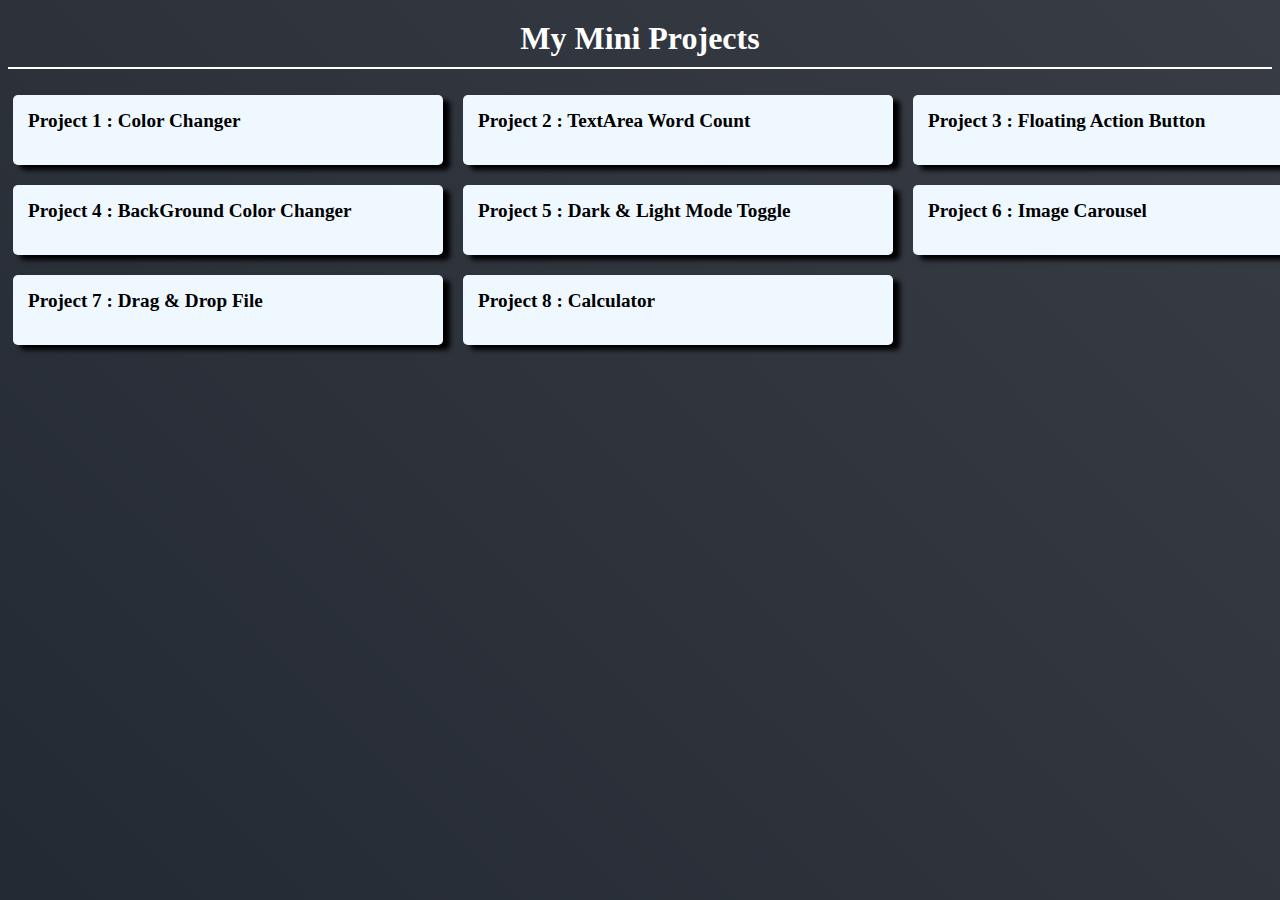
<file: index.html>
<!DOCTYPE html>
<html lang="en">
<head>
    <meta charset="UTF-8">
    <meta name="viewport" content="width=device-width, initial-scale=1.0">
    <title>My Mini Projects</title>
    <link rel="stylesheet" href="style.css">
</head>
<body>
    <h1>My Mini Projects</h1>
    <div id="project-box">
        <div class="pro1">
            <a href="./colorchanger/index.html" class="p1">Project 1 : <span>Color Changer</span></a>
        </div>
        <div class="pro1">
            <a href="./textarea/index.html" class="p1">Project 2 : <span>TextArea Word Count</span></a>
        </div>
        <div class="pro1">
            <a href="./FloatingAction-Button/index.html" class="p1">Project 3 : <span>Floating Action Button</span></a>
        </div>
        <div class="pro1">
            <a href="./bgchanger/index.html" class="p1">Project 4 : <span>BackGround Color Changer</span></a>
        </div>
        <div class="pro1">
            <a href="./Dark&Light-Mode/index.html" class="p1">Project 5 : <span>Dark & Light Mode Toggle</span></a>
        </div>
        <div class="pro1">
            <a href="./ImageCarousel/index.html" class="p1">Project 6 : <span>Image Carousel</span></a>
        </div>
        <div class="pro1">
            <a href="./Drag&Drop/index.html" class="p1">Project 7 : <span>Drag & Drop File</span></a>
        </div>
        <div class="pro1">
            <a href="./Calculator/index.html" class="p1">Project 8 : <span>Calculator</span></a>
        </div>
    </div>
</body>
</html>
</file>
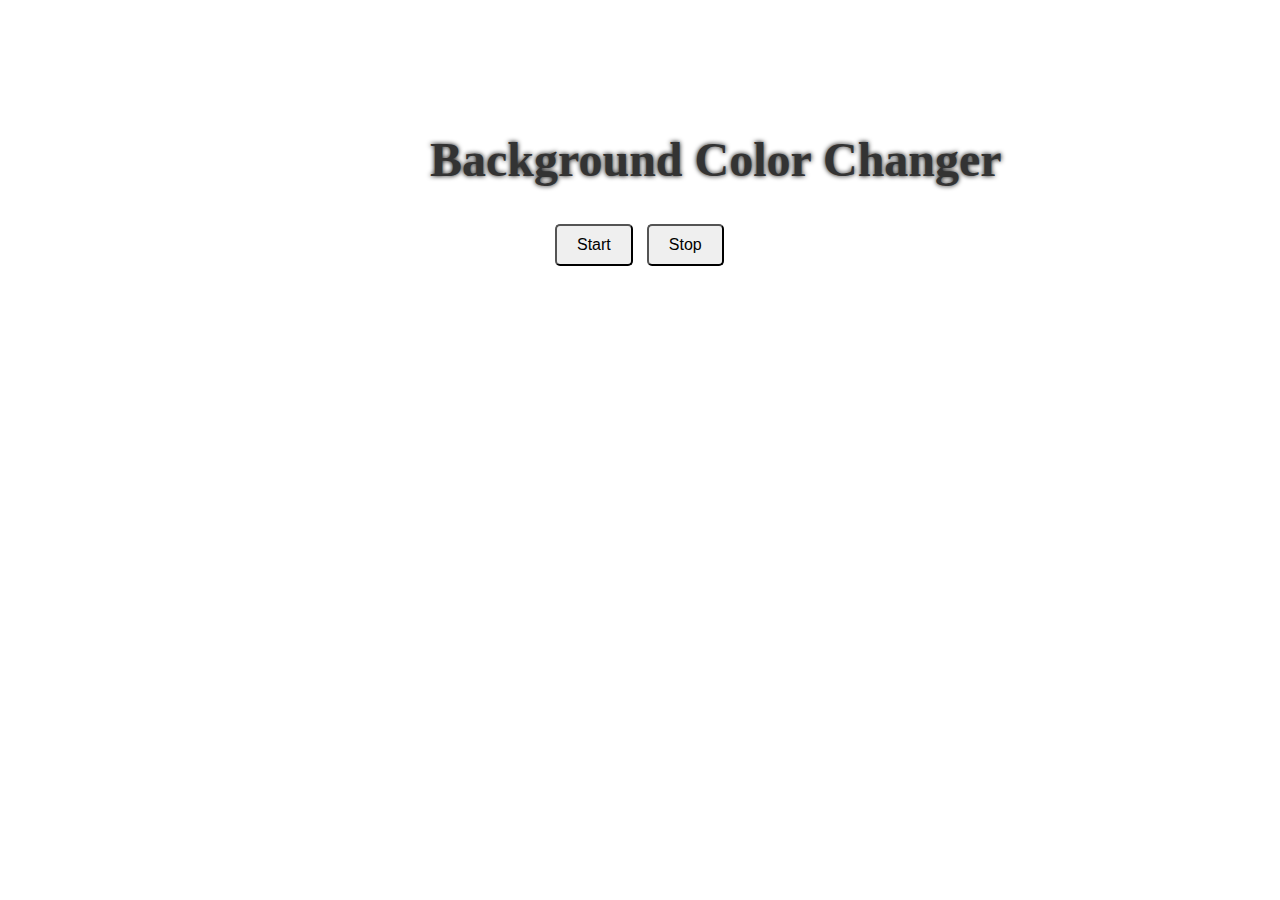
<file: bgchanger/index.html>
<!DOCTYPE html>
<html lang="en">
<head>
    <meta charset="UTF-8">
    <meta name="viewport" content="width=device-width, initial-scale=1.0">
    <title>BgChanger</title>
    <style>
        #bg-changer{
            position: absolute;
            top: 100px;
            left: 430px;
            background-color: transparent;
            transition: background-color 1s ease-in-out;
            /* border: 2px solid #333; */
        }
        #bg-changer h1{
            font-size: 3rem;
            color: #333;
            text-shadow: black 0px 0px 5px;
        }
        #bg-changer button{
            padding: 10px 20px;
            position: relative;
            left: 120px;
            /* align-items: center; */
            font-size: 1rem;
            margin: 5px;
            /* border: none; */
            border-radius: 5px;
            cursor: pointer;

        }
    </style>
</head>
<body>
    <div id="bg-changer">
        <h1>Background Color Changer</h1>
    <button id="start">Start</button>
    <button id="stop">Stop</button>
    </div>

    <script>
        const h1 = document.querySelector('h1');
        const body = document.querySelector('body');
const randomColor = function(){
    let hex = "0123456789ABCDEF";
    let color = '#';
    for(let i = 0; i < 6; i++){
        color += hex[Math.floor(Math.random()*16)]
    }
    return color;

}

let  change;
document.querySelector('#start').addEventListener('click',function(){
    let startChangeBg = function(){ 
        if(body.style.background == 'white'){
          h1.style.color = 'black';
          h1.style.textShadow = 'none';
      }
      else{
            h1.style.color = 'white';
        }
        document.body.style.background = randomColor();}
      change = setInterval(startChangeBg,1000);
})
document.querySelector('#stop').addEventListener('click',function(){
    clearInterval(change);
})

    </script>
</body>
</html>
</file>
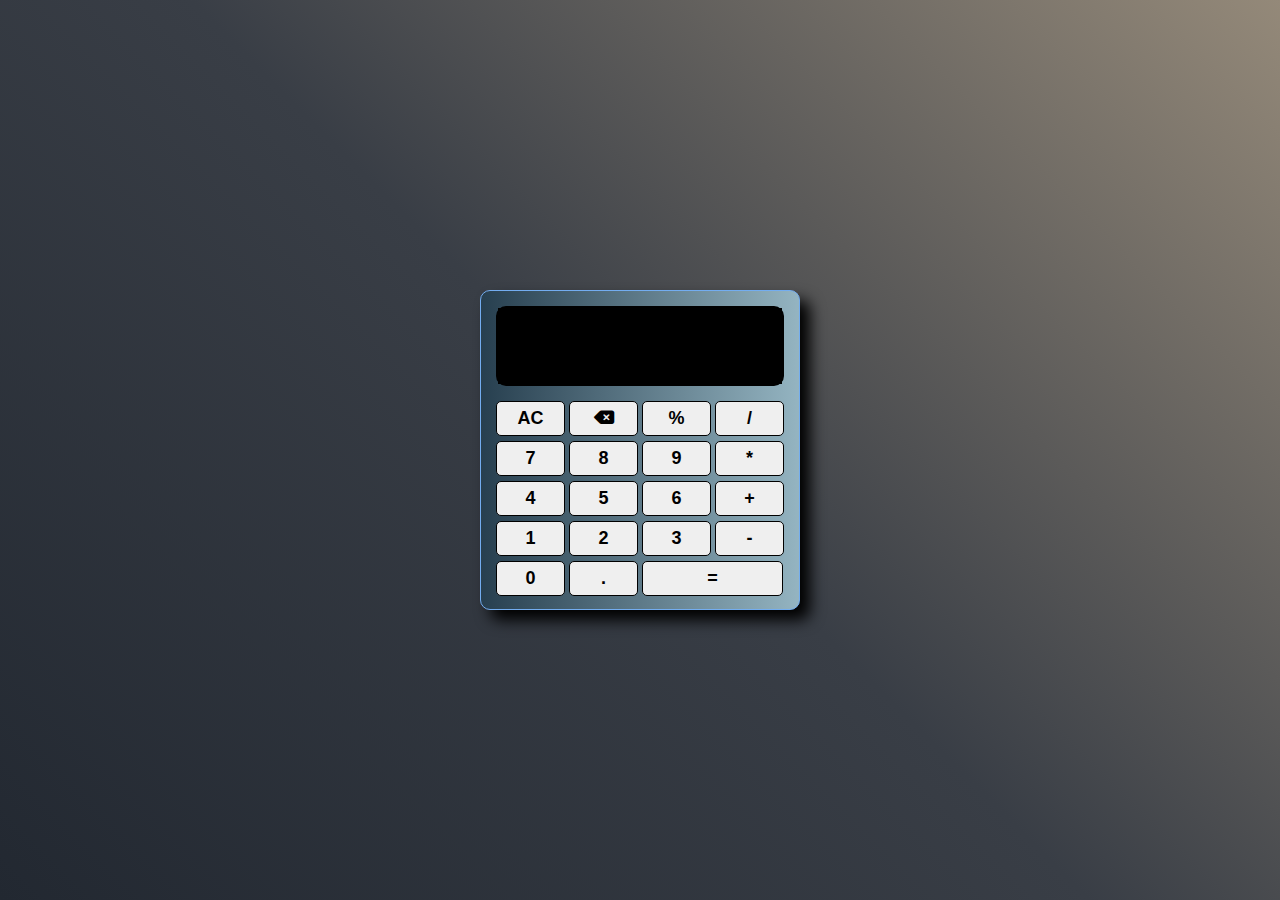
<file: Calculator/index.html>
<!DOCTYPE html>
<html lang="en">
<head>
    <meta charset="UTF-8">
    <meta name="viewport" content="width=device-width, initial-scale=1.0">
    <link rel="stylesheet" href="https://cdnjs.cloudflare.com/ajax/libs/font-awesome/6.7.2/css/all.min.css" integrity="sha512-Evv84Mr4kqVGRNSgIGL/F/aIDqQb7xQ2vcrdIwxfjThSH8CSR7PBEakCr51Ck+w+/U6swU2Im1vVX0SVk9ABhg==" crossorigin="anonymous" referrerpolicy="no-referrer" />
    <link rel="stylesheet" href="style.css">
    <title>Calculator</title>
</head>
<body>
    <div id="cal-main">
        <div id="calculator">
            <div id="cal-input">
                <input type="text">
            </div>
            <div id="cal-btn">
                <button onclick="ac()">AC</button>
                <button onclick="remove()"><i class="fa-solid fa-delete-left"></i></button>
                <button onclick="symbolData('%')">%</button>
                <button onclick="symbolData('/')">/</button>
            </div>
            <div id="cal-btn">
                <button onclick="btnData('7')">7</button>
                <button onclick="btnData('8')">8</button>
                <button onclick="btnData('9')">9</button>
                <button onclick="symbolData('*')">*</button>
            </div>
            <div id="cal-btn">
                <button onclick="btnData('4')">4</button>
                <button onclick="btnData('5')">5</button>
                <button onclick="btnData('6')">6</button>
                <button onclick="symbolData('+')">+</button>
            </div>
            <div id="cal-btn">
                <button onclick="btnData('1')">1</button>
                <button onclick="btnData('2')">2</button>
                <button onclick="btnData('3')">3</button>
                <button onclick="symbolData('-')">-</button>
            </div>
            <div id="cal-btn">
                <button onclick="btnData('0')">0</button>
                <button onclick="symbolData('.')">.</button>
                <button id="equalTo" onclick="calculate()">=</button>
            </div>
        </div>
    </div>


    <script src="./index.js"></script>
</body>
</html>
</file>
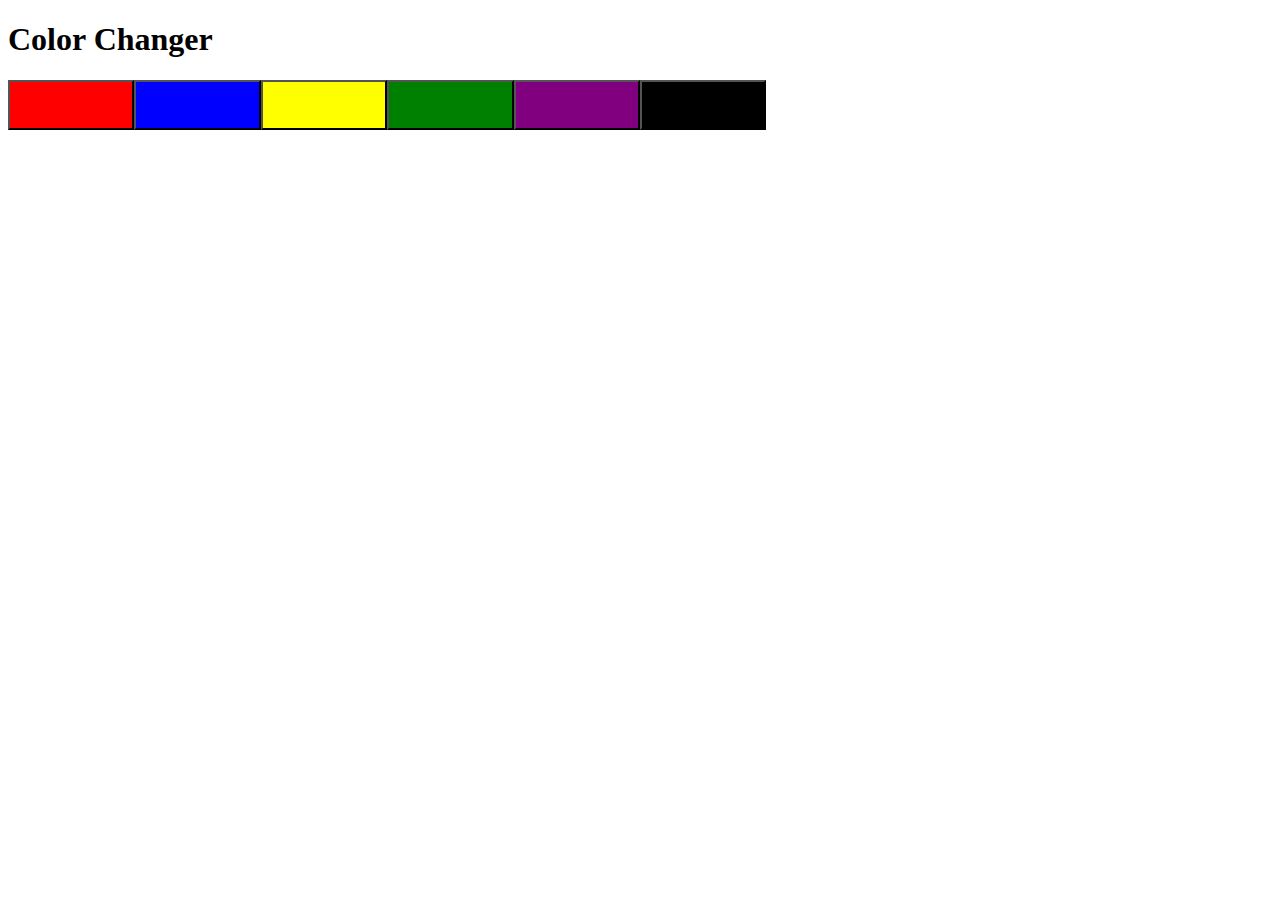
<file: colorchanger/index.html>
<!DOCTYPE html>
<html lang="en">
<head>
    <meta charset="UTF-8">
    <meta name="viewport" content="width=device-width, initial-scale=1.0">
    <title>Color Changer</title>
    <link rel="stylesheet" href="style.css">
</head>
<body>
    <div class="main">
        <!-- <a href="../project.html" id="home">Home</a> -->
        <h1 id="title">Color Changer</h1>
    </div>
    <div class="container">
        <button type="button" id="red"></button>
        <button type="button" id="blue"></button>
        <button type="button" id="yellow"></button>
        <button type="button" id="green"></button>
        <button type="button" id="purple"></button>
        <button type="button" id="black"></button>
    </div>
    

    <script src="./index.js"></script>
</body>
</html>
</file>
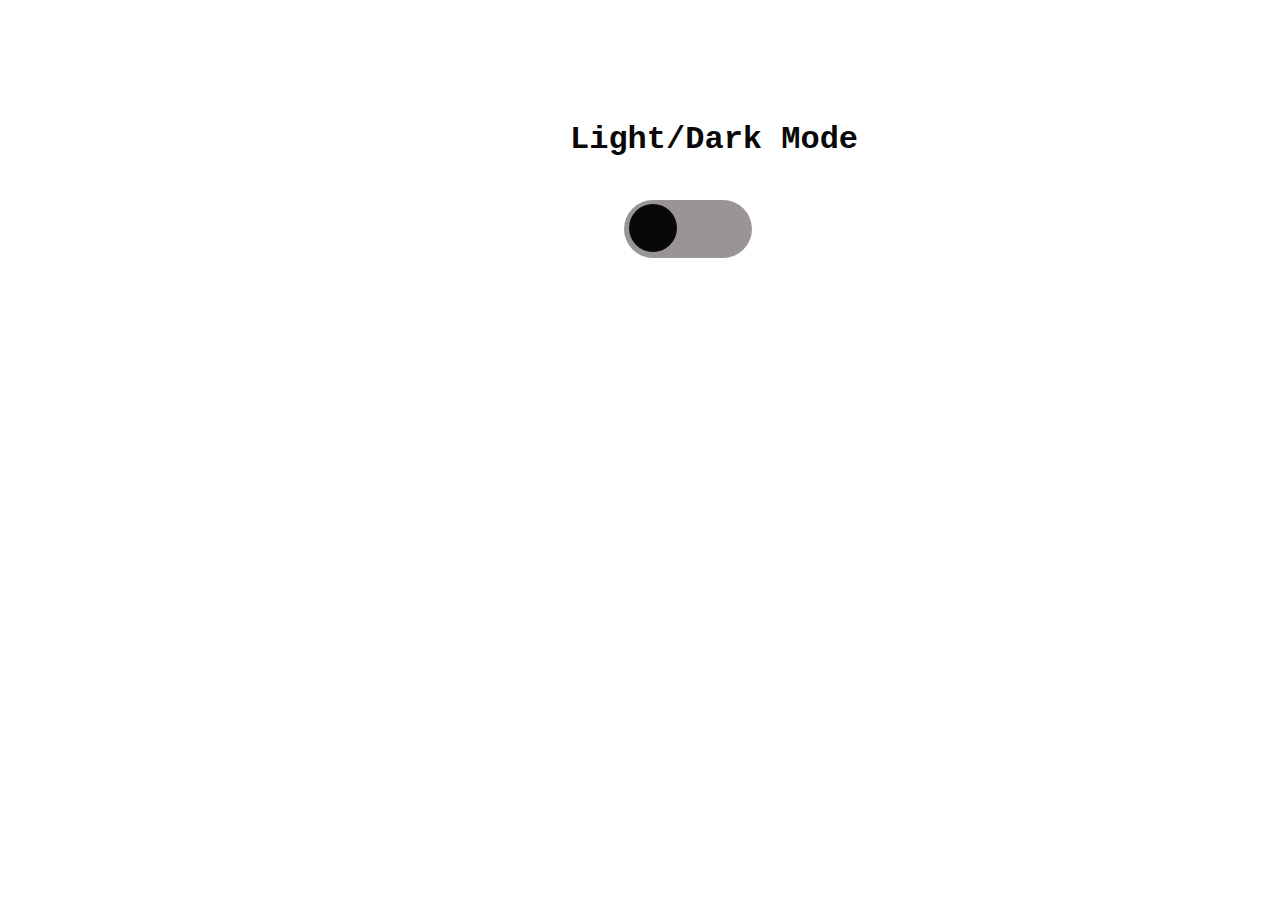
<file: Dark&Light-Mode/index.html>
<!DOCTYPE html>
<html lang="en">
<head>
    <meta charset="UTF-8">
    <meta name="viewport" content="width=device-width, initial-scale=1.0">
    <link rel="stylesheet" href="style.css">
    <title>Light/Dark Toggle</title>
</head>
<body>
    <h1>Light/Dark Mode</h1>
    <div id="toggle-mode">
        <input type="checkbox" name="" id="checkbox">
        <label for="checkbox" id="checkbox-label">
            <span id="toggle"></span>
        </label>
    </div>

    <script src="./index.js"></script>
</body>
</html>
</file>
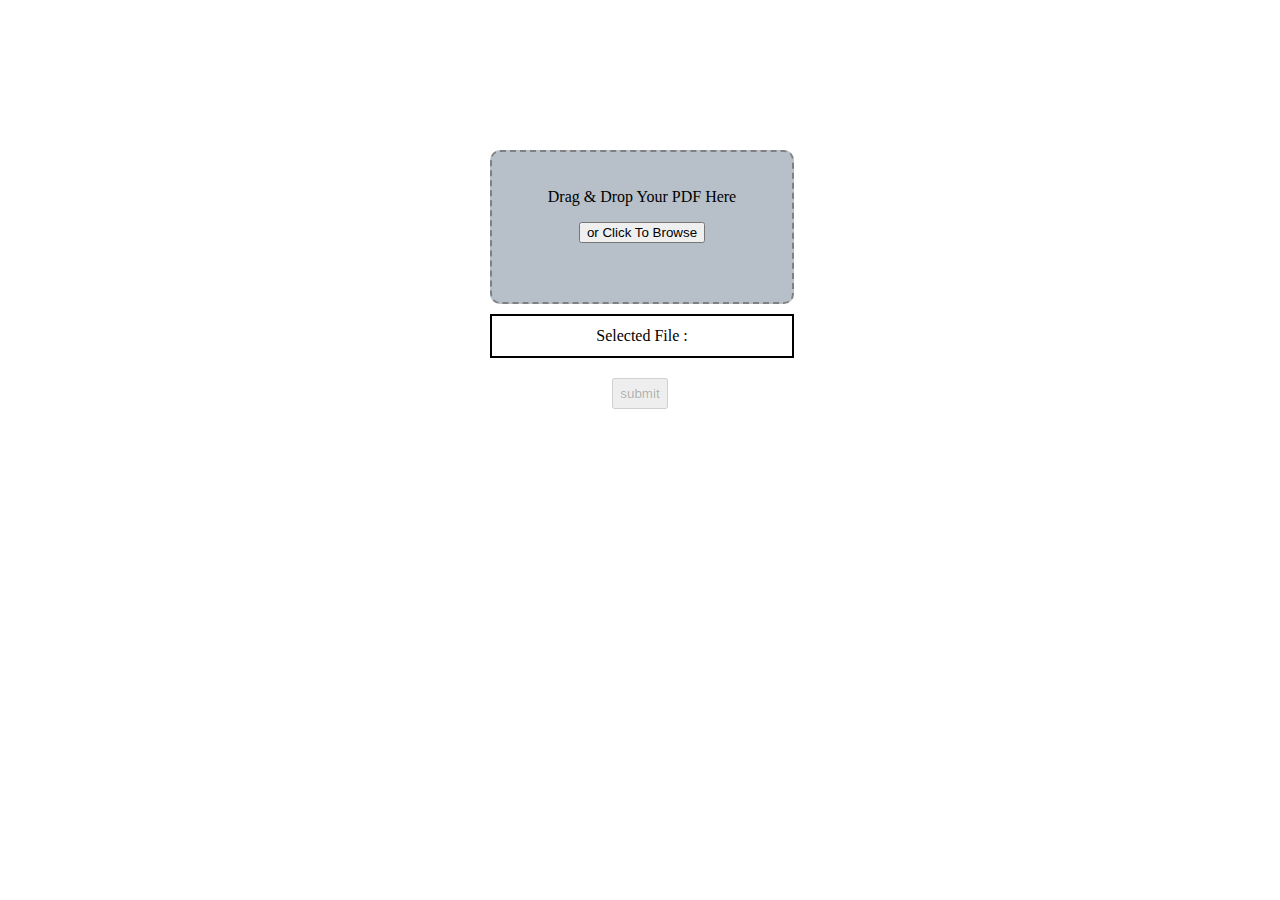
<file: Drag&Drop/index.html>
<!DOCTYPE html>
<html lang="en">
<head>
    <meta charset="UTF-8">
    <meta name="viewport" content="width=device-width, initial-scale=1.0">
    <link rel="stylesheet" href="style.css">
    <title> Pdf Drag and Drop</title>
</head>
<body>

    <div id="main">
        <div id="drag-drop">
            <p id="drag-drop-text">Drag & Drop Your PDF Here</p>
            <input type="file" name="" accept="application/pdf" id="draged-file" hidden>
            <button id="select-file-btn">or Click To Browse</button>
        </div>
        <div id="file-info">Selected File :</div>
        <button id="submit-btn" disabled>submit</button>
    </div>


    
    <script src="./index.js"></script>
</body>
</html>
</file>
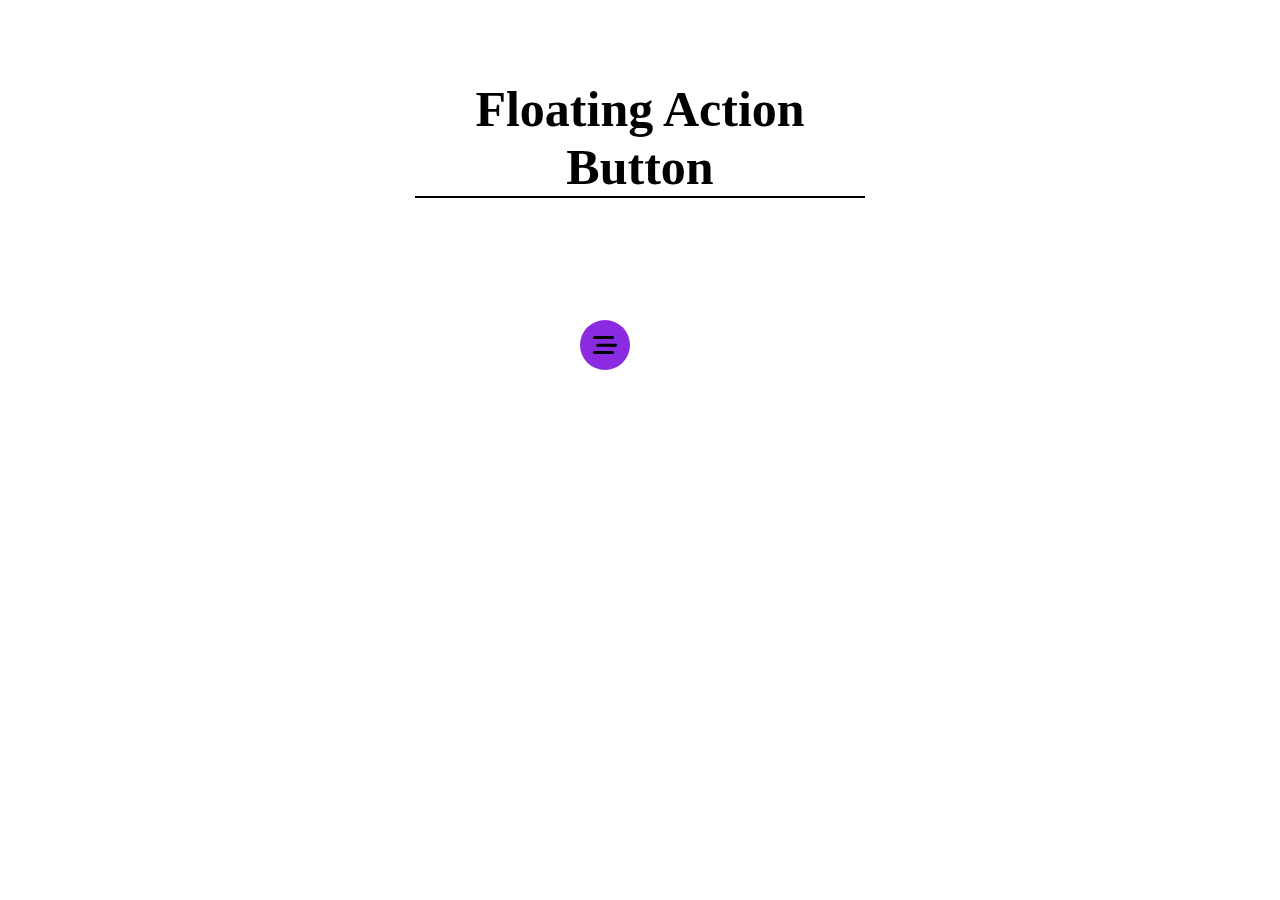
<file: FloatingAction-Button/index.html>
<!DOCTYPE html>
<html lang="en">
<head>
    <meta charset="UTF-8">
    <meta name="viewport" content="width=device-width, initial-scale=1.0">
    <link rel="stylesheet" href="style.css">
    <link rel="stylesheet" href="https://cdnjs.cloudflare.com/ajax/libs/font-awesome/6.7.2/css/all.min.css" integrity="sha512-Evv84Mr4kqVGRNSgIGL/F/aIDqQb7xQ2vcrdIwxfjThSH8CSR7PBEakCr51Ck+w+/U6swU2Im1vVX0SVk9ABhg==" crossorigin="anonymous" referrerpolicy="no-referrer" />
    <title>Fixed Button</title>
</head>
<body>
    <h1>Floating Action Button </h1>
    <div id="inner-content">
        <button id="dark-mode">
            
            <i class="fa-solid fa-moon" style="color: #fcfcfc;" id="dark"></i>
            <i class="fa-solid fa-sun" id="light"></i>
        </button>
        <button id="cv">CV</button>
    </div>
    <button id="fixedbtn">
        <i class="fa-solid fa-xmark" id="exit"></i>
        <i class="fa-solid fa-bars-staggered" id="enter"></i>
    </button>



    <script src="./index.js"></script>
</body>
</html>
</file>
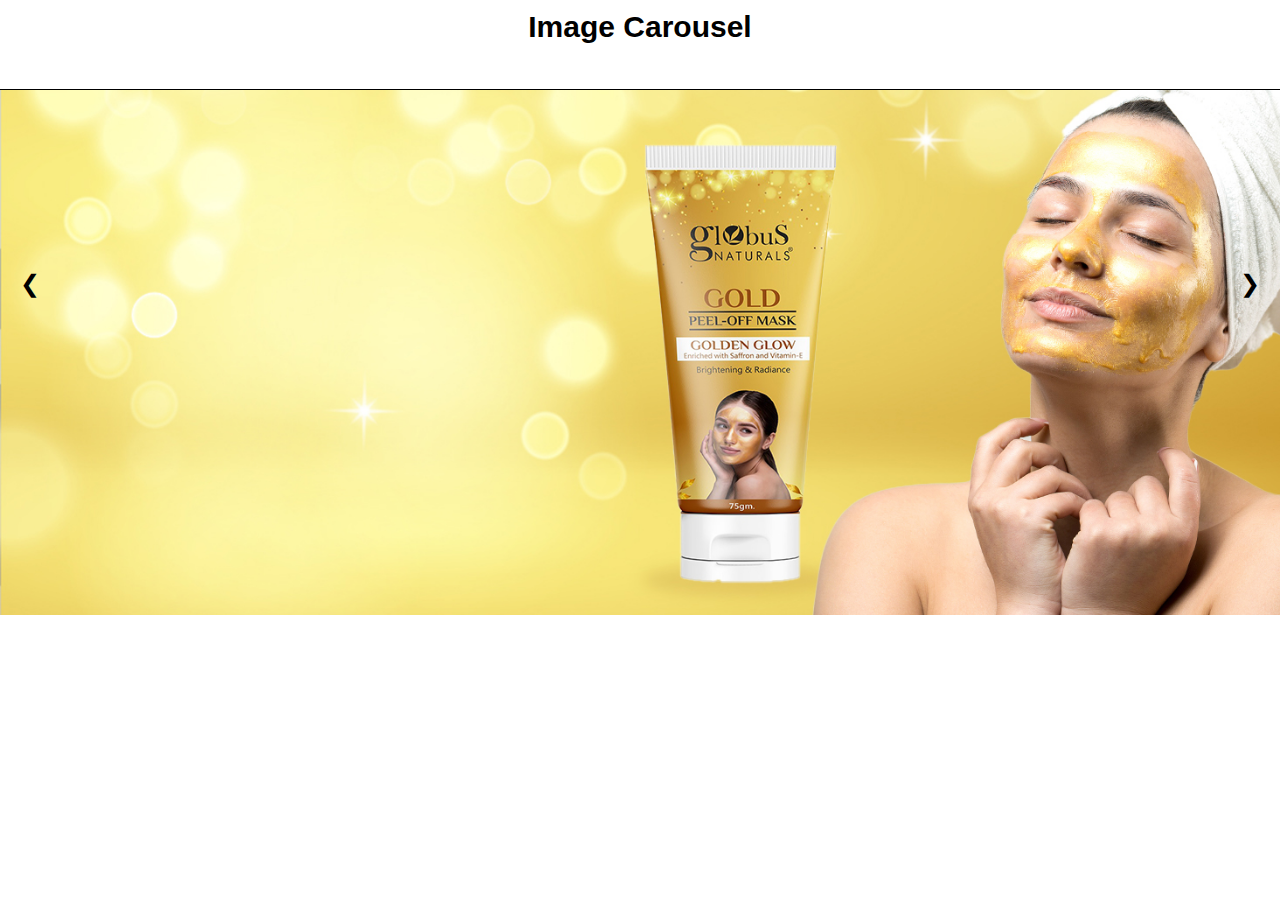
<file: ImageCarousel/index.html>
<!DOCTYPE html>
<html lang="en">
<head>
    <meta charset="UTF-8">
    <meta name="viewport" content="width=device-width, initial-scale=1.0">
    <link rel="stylesheet" href="style.css">
    <title>ImageSlider</title>
</head>
<body>
    <h1>Image Carousel</h1>
    <div id="slider-main">
        <div id="slider">
            <div class="slide"><img src="./images/Gold peel off mask.jpg" alt=""></div>
            <div class="slide"><img src="./images/Lavender Body lotion.jpg" alt=""></div>
            <div class="slide"><img src="./images/Lavender Body Wash.jpg" alt=""></div>
            <div class="slide"><img src="./images/Rice Ceramide Face Wash.jpg" alt=""></div>
            <div class="slide"><img src="./images/Tea Tree Face Wash.jpg" alt=""></div>
        </div>
        


        <div id="slider-btn">
            <button id="prev-btn">&#10094</button>
            <button id="next-btn">&#10095</button>
    
        </div>
        <div id="dots"></div>
    </div>
    

    <script src="./index.js"></script>
</body>
</html>
</file>
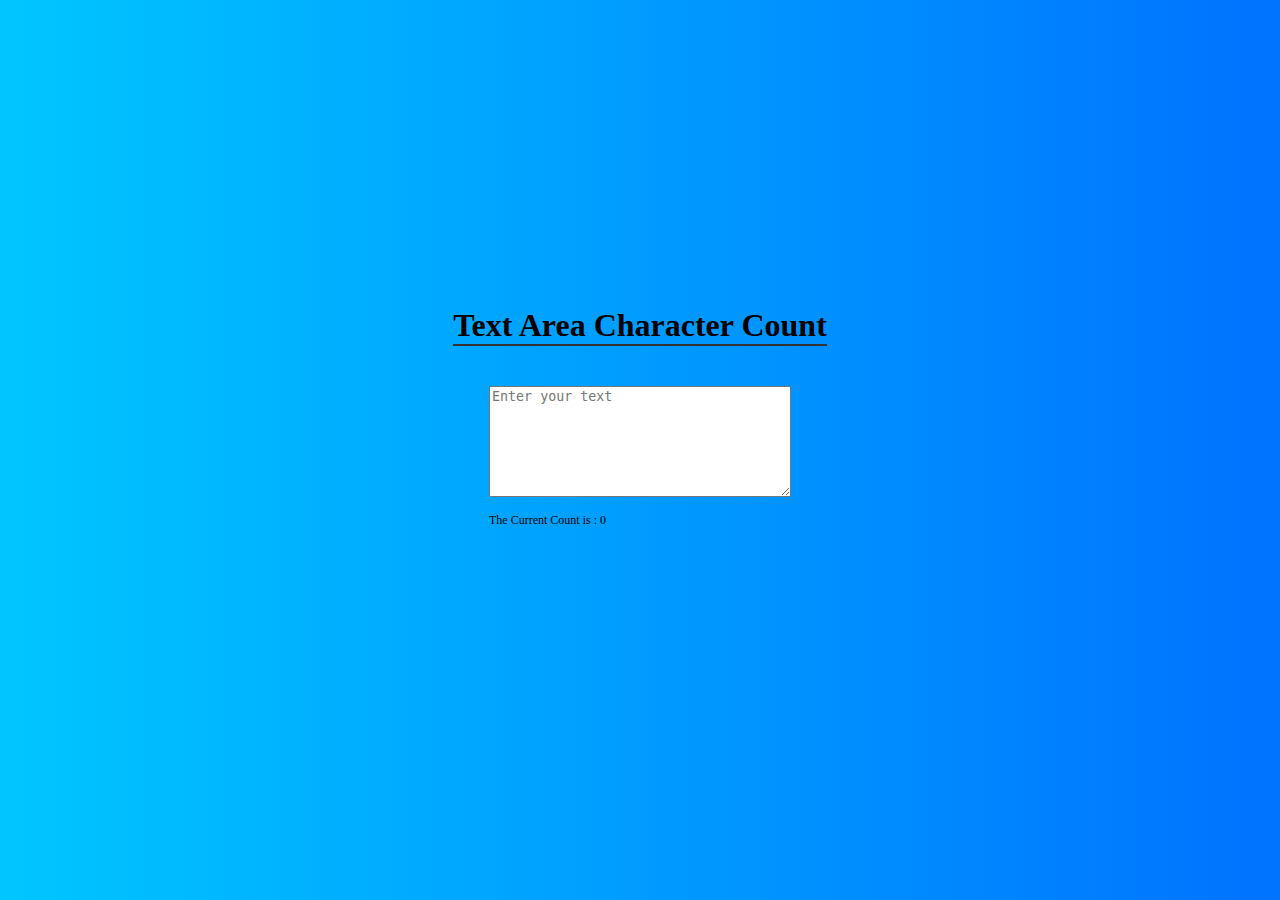
<file: textarea/index.html>
<!DOCTYPE html>
<html lang="en">
<head>
    <meta charset="UTF-8">
    <meta name="viewport" content="width=device-width, initial-scale=1.0">
    <title>TextArea</title>
    <style>
        *{
            box-sizing: border-box;
        }
        body{
            display: flex;
            justify-content: center;
            align-items: center;
            flex-direction: column;
            height: 90vh;
            background: linear-gradient(to right, #00c6ff, #0072ff);
        }
        h1{
            margin-bottom: 40px;
            border-bottom: 2px solid #333;
        }
        #text-count{
            font-size: 12px;
        }
    </style>
</head>
<body>
    <h1>Text Area Character Count</h1>
    <div id="main">
        <textarea id="textArea" rows="7" cols="35" placeholder="Enter your text"></textarea>
        <p id="text-count">The Current Count is : <span>0</span></p>
    </div>


    <script>
       
        const textArea = document.getElementById("textArea");
        const textCount = document.getElementById("text-count");

        textArea.addEventListener("input", function(e){
           
            const text = e.target.value.length;
            // if(e.target.value === ''){
            //     textCount.textContent = "The Character Count is : 0";
            // }else{
            //     textCount.textContent = `The Character Count is : ${text}`;
            // }
            const length = e.target.value.length;
            textCount.textContent = `The Character Count is : ${length}`;
            
        });
            
    </script>
</body>
</html>
</file>
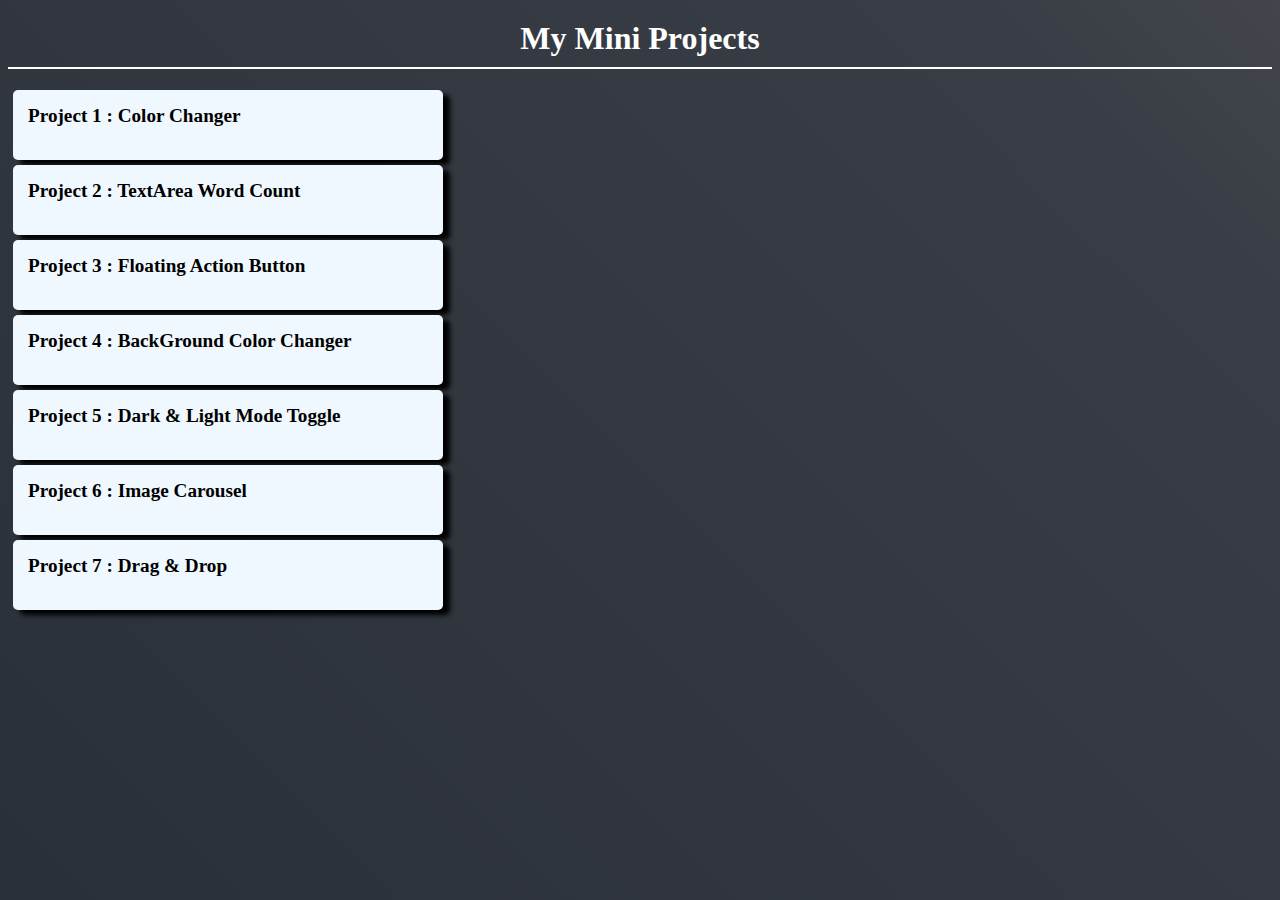
<file: project.html>
<!DOCTYPE html>
<html lang="en">
<head>
    <meta charset="UTF-8">
    <meta name="viewport" content="width=device-width, initial-scale=1.0">
    <title>My Mini Projects</title>
    <link rel="stylesheet" href="style.css">
</head>
<body>
    <h1>My Mini Projects</h1>
    <div class="pro1">
        <a href="./colorchanger/index.html" class="p1">Project 1 : <span>Color Changer</span></a>
    </div>
    <div class="pro1">
        <a href="./textarea/index.html" class="p1">Project 2 : <span>TextArea Word Count</span></a>
    </div>
    <div class="pro1">
        <a href="./FloatingAction-Button/index.html" class="p1">Project 3 : <span>Floating Action Button</span></a>
    </div>
    <div class="pro1">
        <a href="./bgchanger/index.html" class="p1">Project 4 : <span>BackGround Color Changer</span></a>
    </div>
    <div class="pro1">
        <a href="./Dark&Light-Mode/index.html" class="p1">Project 5 : <span>Dark & Light Mode Toggle</span></a>
    </div>
    <div class="pro1">
        <a href="./ImageCarousel/index.html" class="p1">Project 6 : <span>Image Carousel</span></a>
    </div>
    <div class="pro1">
        <a href="./Drag&Drop/index.html" class="p1">Project 7 : <span>Drag & Drop</span></a>
    </div>
</body>
</html>
</file>
<file: style.css>
body{

  background: linear-gradient(45deg, #222831,#393E46,#948979);
    background-size: 300% 300%;
    animation: color 10s ease-in-out infinite;
    max-width: 1440px;
}
@keyframes color{
    0%{
        background-position: 0 50%;
    }
    50%{
        background-position: 100% 50%;
    }
    100%{
        background-position: 0 50%;
    }
}
#project-box{
     display: grid;
  grid-template-columns: repeat(3, 1fr); 
  gap: 10px;
}
h1{
    color: white;
    text-align: center;
    margin-top: 20px;
    border-bottom: 2px solid white;
    padding-bottom: 10px;
}
.pro1{
    background-color: aliceblue;
    font-size: larger;
    font-weight: bold;
    color: black;
    text-align: left;
    width: 400px;
    height: 40px;
    padding: 15px 15px;
    border-radius: 5px;
    margin: 5px;
    box-shadow: 7px 5px 5px black;
    transition: transform 0.4s ease-in-out;
}
.pro1:hover{
    transform: scale(1.1);
}
.pro1 a{
    text-decoration: none;
    color: black;
    
}

.pro1 a span:hover{
    color: red;
}

/* Media Query for tablets and small screens */

@media screen and (max-width: 1024px) {
  body {
    /* background: rgb(65, 230, 65); */
  }

  #project-box {
    grid-template-columns: repeat(2, 1fr);
  }
  .pro1{
   
    width: 430px;
    height: 40px;
    
}
}
@media screen and (max-width: 768px) {
  body {
    background: linear-gradient(to right,#222831,#948979);
  }

  #project-box {
    grid-template-columns: repeat(2, 1fr);
  }
   .pro1{
   
    width: 320px;
    height: 20px;
    font-size: medium;
    
}
}

/* Media Query for mobile screens */
@media screen and (max-width: 425px) {
  body {
    background: linear-gradient(to right,#222831,#948979);
  }

  #project-box {
    grid-template-columns: 1fr 1fr;
  }
  .pro1{
    width: 150px;
    height: 30px;
    margin: 0 auto;
    padding: 10px;
    font-size: small;
  }
  .pro1:hover{
    transform: scale(1);
}
}
</file>
<file: Calculator/style.css>
*{
    margin: 0;
    padding: 0;
    box-sizing: border-box;
}
body{
    background: linear-gradient(45deg, #222831,#393E46,#948979);
}
#cal-main{
    width: 100vw;
    height: 100vh;
    display: flex;
    justify-content: center;
    align-items: center;
}
#calculator{
    width: 20rem;
    height: 20rem;
    background: linear-gradient(to right, #273F4F, #94B4C1);
    border-radius: 10px;
    border: 1px solid rgb(115, 173, 240);
    box-shadow: 10px 10px 15px black ;
    /* background-color: #ECEFCA; */
}
#cal-input{
    border: 2px solid black;
    width: 18rem;
    height: 5rem;
    border-radius: 10px;
    margin: 15px auto;
}
#cal-input input{
    background-color: black;
    color: white;
    width: 100%;
    height: 100%;
    outline: none;
    border: none;
    text-align: right;
    font-size: xx-large;
    font-weight: 900;
}
#cal-btn{
    width: 18rem;
    margin: 5px auto;
}
#cal-btn button{
    width: 69px;
    height: 35px;
    font-size: large;
    font-weight: bold;
    border-radius: 5px;
    border: 1px solid black;
}
#cal-btn #equalTo{
    width: 141px;
}
</file>
<file: colorchanger/style.css>
.container {
    display: grid;
    grid-template-columns: repeat(6, .1fr);
    

    /* grid-template-columns: .1fr .1fr .1fr .1fr .1fr ; */
    /* grid-template-rows: repeat(6fr 1fr); */
}
#home{
    text-decoration: none;
    color: black;
    border: 1px solid black;
    border-radius: 3px;
    padding: 3px;
    background-color: white;
}
.container button{
    height: 50px;
    
}
#red{
    background-color: red;
}
#blue{
    background-color: blue;
}
#yellow{
    background-color: yellow;
}
#green{
    background-color: green;
}
#purple{
    background-color: purple;
}
#black{
    background-color: black;
}
</file>
<file: Dark&Light-Mode/style.css>
#toggle-mode{
    /* width: 100%; */
    /* height: 100%; */
    position: absolute;
    top: 200px;
    left: 600px;
    /* display: flex;
    justify-content: center;
    align-items: center; */
}
 h1{
    color: rgb(10, 8, 8);
    font-size: 2rem;
    font-family: 'Courier New', Courier, monospace;
    text-align: center;
    position: absolute;
    top: 100px;
    left: 570px;
}
#checkbox{
    visibility: hidden;
}
#checkbox-label{
    width: 8rem;
    height: 3.6rem;
    position: relative;
    display: inline-block;
    background-color: rgb(153, 149, 149);
    border-radius: 100px;
    /* box-shadow: inset 0 0 15; */
}

#toggle{
    display: inline-block;
    width: 3rem;
    height: 3rem;
    border-radius: 50%;
    background-color: rgb(8, 8, 8);
    position: absolute;
    left: 5px;
    top: 4px;
    transition: all .2s linear;

}

#checkbox:checked + #checkbox-label #toggle{
    background-color: rgb(231, 226, 226);
    transform: translateX(4.4rem);
}
</file>
<file: Drag&Drop/style.css>
#main{
    width: 300px;
    height: 300px;
    /* margin-top: 300px; */
    /* background-color: aqua; */
    margin: 150px auto ;
    text-align: center;
    
}
#drag-drop{
    width: 100%;
    height: 130px;
    padding: 20px 0px 0px 0px;
    border: 2px dashed gray;
    border-radius: 10px;
    background-color: rgb(183, 192, 201);
}

#file-info{
    margin: 10px 0px 20px 0px;
    width: 100%;
    height: 40px;
    border: 2px solid black;
    text-align: center;
    /* padding-top: px; */
    display: flex;
    justify-content: center;
    align-items: center;
}
#submit-btn{
    padding: 6px;
}
</file>
<file: FloatingAction-Button/style.css>
h1{
    /* color: blueviolet; */
    text-align: center;
    font-size: 50px;
    /* margin-top: 120px; */
    width: 450px;
    display: flex;
    justify-content: center;
    margin:  80px auto;
    border-bottom: 2px solid black;
}
#fixedbtn{
    width: 50px;
    height: 50px;
    background-color: blueviolet;
    border-radius: 100%;
    position: fixed;
    top: 320px;
    right: 650px;
    display: flex;
    align-items: center;
    justify-content: center;
    font-size: x-large;
    border: none;
    /* z-index: 1; */

}
#fixedbtn #exit{
    display: none;
}
#inner-content{
    position: absolute;
    bottom: 40px;
    display: none;
    width: 50px;
    height: 100px;
    border-radius: 10px;
    /* z-index: 0; */
}

#cv{
    position: fixed;
    top: 270px;
    right: 655px;
    width: 40px;
    height: 40px;
    border-radius: 100%;
    padding: 0px 0px 0px 0px;
    background-color: rgba(241, 7, 7, 0.829);
}

#dark-mode{
    position: fixed;
    top: 220px;
    right: 655px;
    width: 40px;
    height: 40px;
    border-radius: 100%;
    padding: 0px 0px 0px 0px;
    background-color: black;
}
#dark-mode #light{
    display: none;
}
#dark-mode i{
    font-size: medium;
}
</file>
<file: ImageCarousel/style.css>
*{
    margin: 0;
    padding: 0;
    box-sizing: border-box;
}
body{
    margin: 0;
}
/* #slider-main */
h1{
    text-align: center;
    font-size: 30px;
    font-family: 'Poppins', sans-serif;
    font-weight: bold;
    /* background: linear-gradient(to top,#B2A5FF, #DAD2FF); */
    color: #000000;
    border-bottom: 1px solid #000000;
    height: 10vh;
    padding-top: 10px;
}
#slider{
    /* display: flex; */
    position: relative;
    width: 100%;
    /* display: none; */
}
.slide{
    display: none;

  }


.slide img{
    width: 100%;
    /* transition: opacity 3s ease-in-out; */
}



#slider-btn button:hover{
    background-color: rgba(167, 167, 167, 0.336);
    /* opacity: 0.; */
    border-radius: 10px;
}
#prev-btn{
    top: 270px;
    position: absolute;
    color: black;
    cursor: pointer;
    background-color: transparent;
    border: none;
    margin-left: 20px;
    font-size: x-large; 
}
#next-btn{
    top: 270px;
    position: absolute;
    color: black;
    cursor: pointer;
    background-color: transparent;
    border: none;
    margin-right: 20px;
    font-size:x-large;
    right: 0;
   
}
</file>
